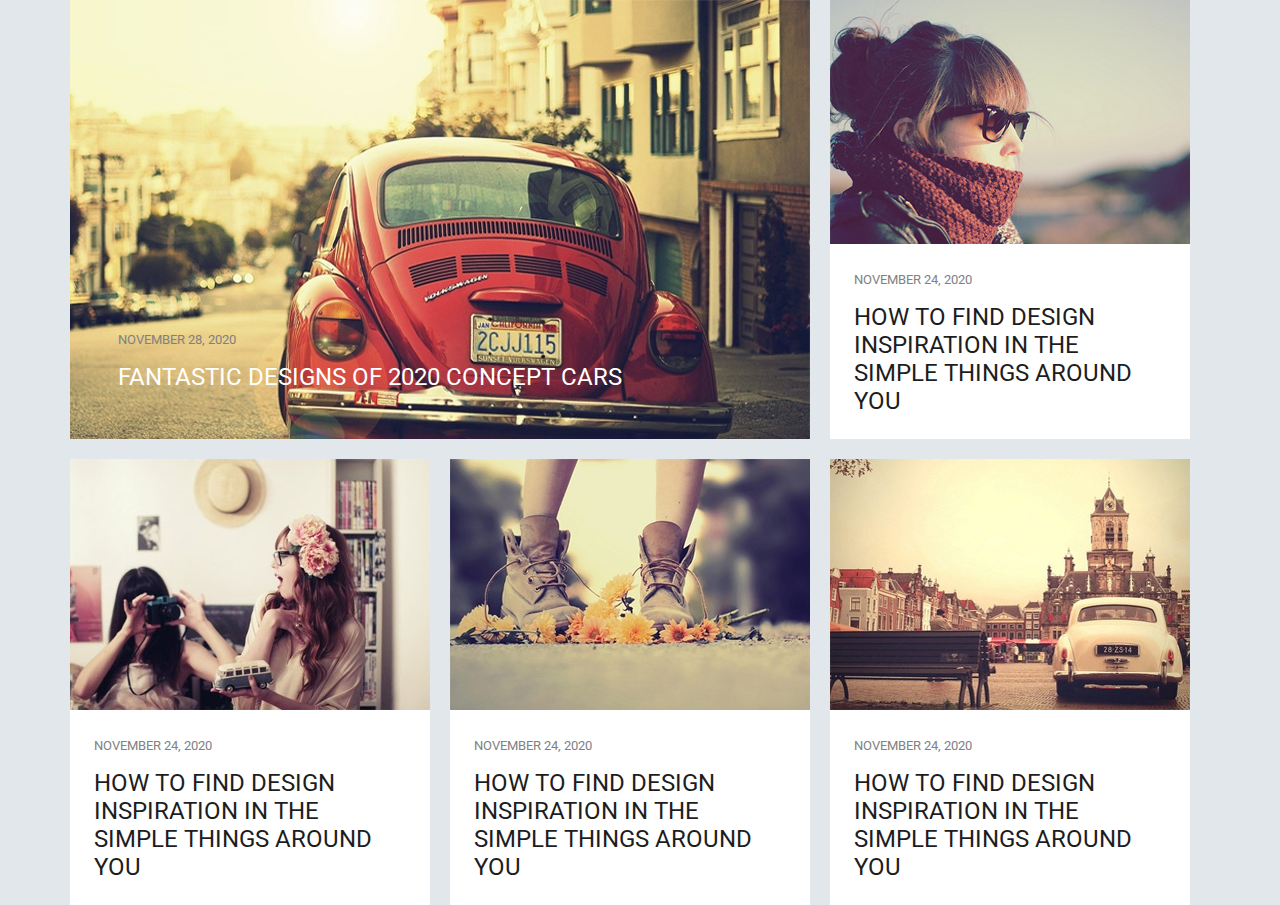
<file: BasedWork/index.html>
<!DOCTYPE html>
<html lang="en">
<head>
    <meta charset="UTF-8">
    <meta http-equiv="X-UA-Compatible" content="IE=edge">
    <meta name="viewport" content="width=device-width, initial-scale=1.0">
    <link rel="preconnect" href="https://fonts.googleapis.com">
    <link rel="preconnect" href="https://fonts.gstatic.com" crossorigin><link href="https://fonts.googleapis.com/css2?family=Roboto:ital,wght@0,100;0,300;0,500;1,300;1,500;1,700&display=swap" rel="stylesheet">

    <link rel="stylesheet" href="style.css">
</head>
<body>
    <div class = "content">
        <div class = "item item_big">
<p class="item__date">NOVEMBER 28, 2020</p>
<h2 class="item__heading 
           item_heading_white">FANTASTIC DESIGNS OF 2020 CONCEPT CARS</h2>
        </div>
        <div class = "item">
            <img src="image/Picture1.png" alt="photo">
            <div class = "item_text">
                <p class = "item__date">NOVEMBER 24,
                     2020</p>
                     <h2 class = "item__heading">HOW TO FIND DESIGN INSPIRATION IN THE SIMPLE THINGS AROUND YOU</h2>
            </div>
        </div>
        <div class = "item">
            <img src="image/Picture2.png" alt="photo">
            <div class = "item_text">
                <p class = "item__date">NOVEMBER 24,
                     2020</p>
                     <h2 class = "item__heading">HOW TO FIND DESIGN INSPIRATION IN THE SIMPLE THINGS AROUND YOU</h2>
            </div>
        </div>
        <div class = "item">
            <img src="image/Picture3.png" alt="photo">
            <div class = "item_text">
                <p class = "item__date">NOVEMBER 24,
                     2020</p>
                     <h2 class = "item__heading">HOW TO FIND DESIGN INSPIRATION IN THE SIMPLE THINGS AROUND YOU</h2>
            </div>
        </div>
        <div class = "item">
            <img src="image/Picture4.png" alt="photo">
            <div class = "item_text">
                <p class = "item__date">NOVEMBER 24,
                     2020</p>
                     <h2 class = "item__heading">HOW TO FIND DESIGN INSPIRATION IN THE SIMPLE THINGS AROUND YOU</h2>
            </div>
        </div>
    </div>
</body>
</html>
</file>
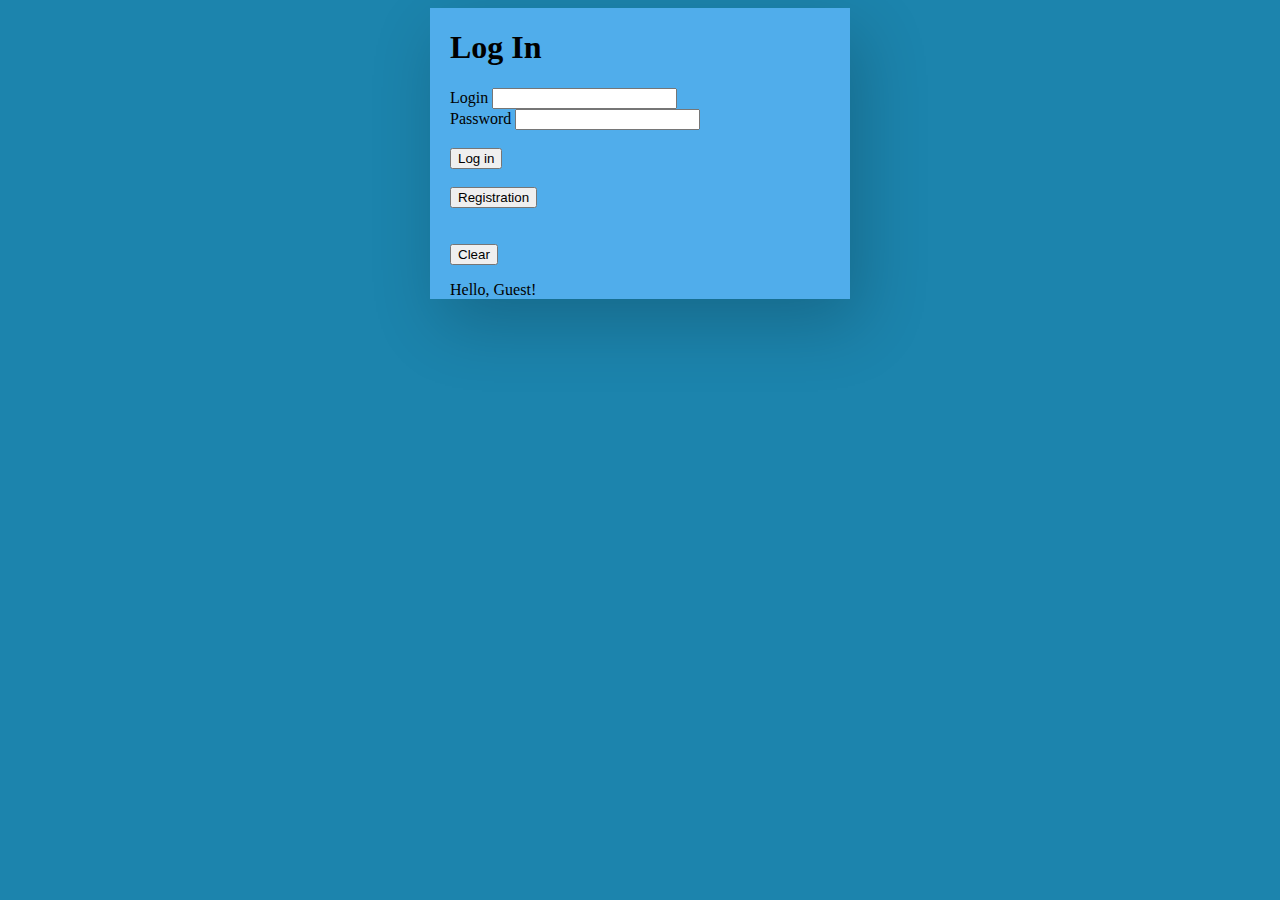
<file: pop/index.html>
<!DOCTYPE html>
<html lang="en">
<head>
    <meta charset="UTF-8">
    <meta http-equiv="X-UA-Compatible" content="IE=edge">
    <meta name="viewport" content="width=device-width, initial-scale=1.0">
    <link rel="stylesheet" href="style.css">
    <title>News NKE</title>
</head>
<body>
    <div class = "block">
    <div class="form-login" style="display: block;">
    <h1 class="title-from">Log In</h1>
    <form action="">
        <label for="lg">Login</label>
        <input type="text" name="lg" id="lg" required pattern="^[^А-Яа-яЁё]+" title="Only latin letter"> <br>
        <label for="pw">Password</label>
        <input type="password" name="pw" id="pw" required pattern="^[^А-Яа-яЁё]+" title="Only latin letter"> <br>
        <div class="nameReg" style="display: none;">
        <label for="nm">Name</label>
        <input type="hidden" name="nm" id="nm" pattern="^[^А-Яа-яЁё]+" title="Only latin letter"> <br>
        </div>   
        <br>
        <input type="button" value="Log in" id="btl" style="display: block;">
        <br>
        <input type="button" value="Registration" id="btr">
        <br></br>
        <input type="button" value="Registration" id="bbt" style="display: none;">
        <br>
        <input type="reset" value="Clear">
        <p></p>
    </form>
    <div id="mes">Hello, Guest!</div>

    </div>
    </div>
    <div>

    
        <div class="main-page" style="display: none;">
        <iframe src="https://dino-chrome.com/ru"width="550" height="550"></iframe>
        </div>

        <div class="admin-page" style="display: none;">
        <br>
        <p><img src="image/Admin.png" width="130" height="111"></p>
        </div>
        
    </div>
    <script src="script.js"></script>
</body>
</html>
</file>
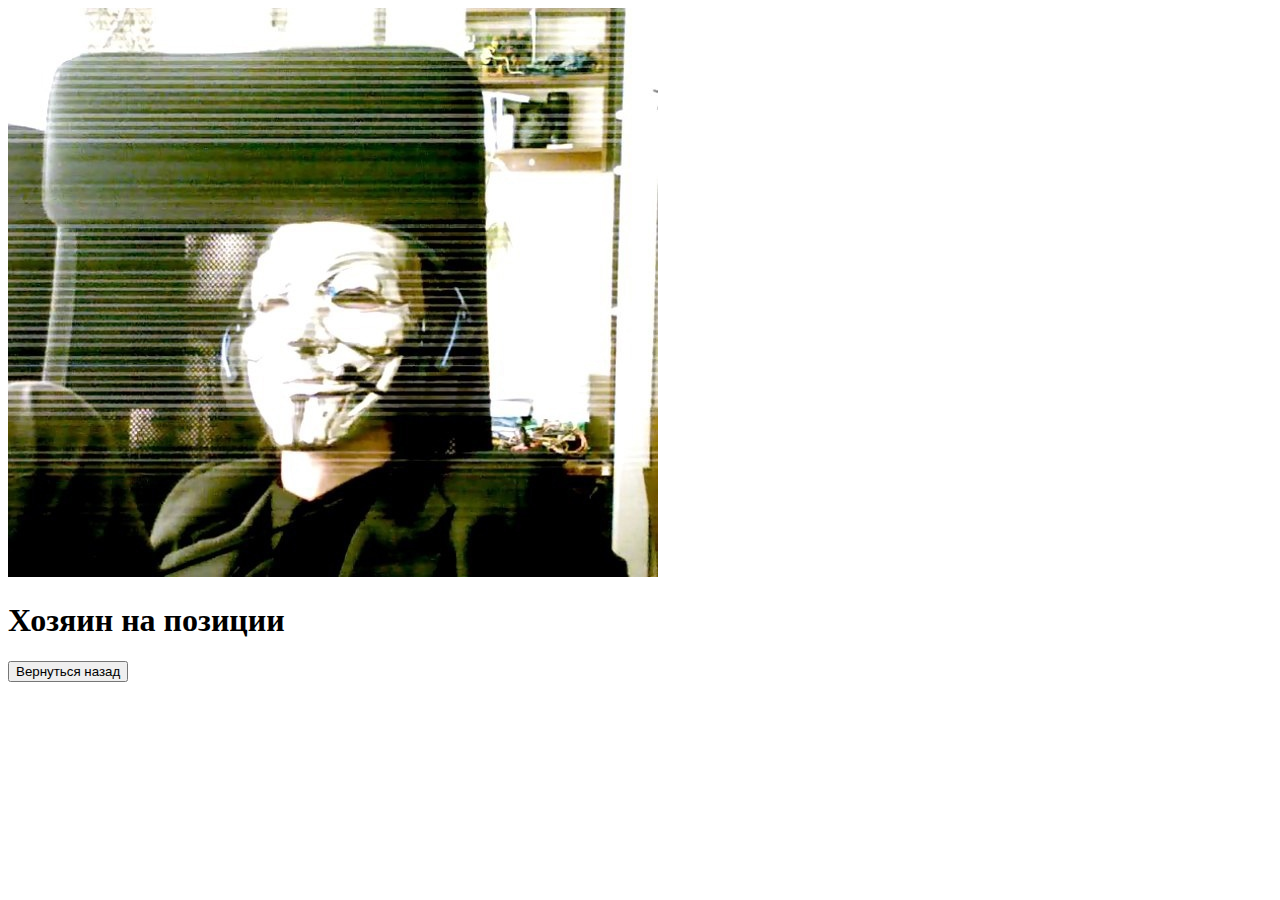
<file: Doner/admin.html>
<!DOCTYPE html>
<html lang="en">
<head>
    <meta charset="UTF-8">
    <meta http-equiv="X-UA-Compatible" content="IE=edge">
    <meta name="viewport" content="width=device-width, initial-scale=1.0">
    <title>Document</title>
</head>
<body>
    <div class="UserWindow">
        <img src="AdminPicture.png">
        <h1>Хозяин на позиции</h1>
        <button class="ButtonBack" id="buttonBack2">Вернуться назад</button>
    </div>
    <script src="admin.js"></script>
</body>
</html>
</file>
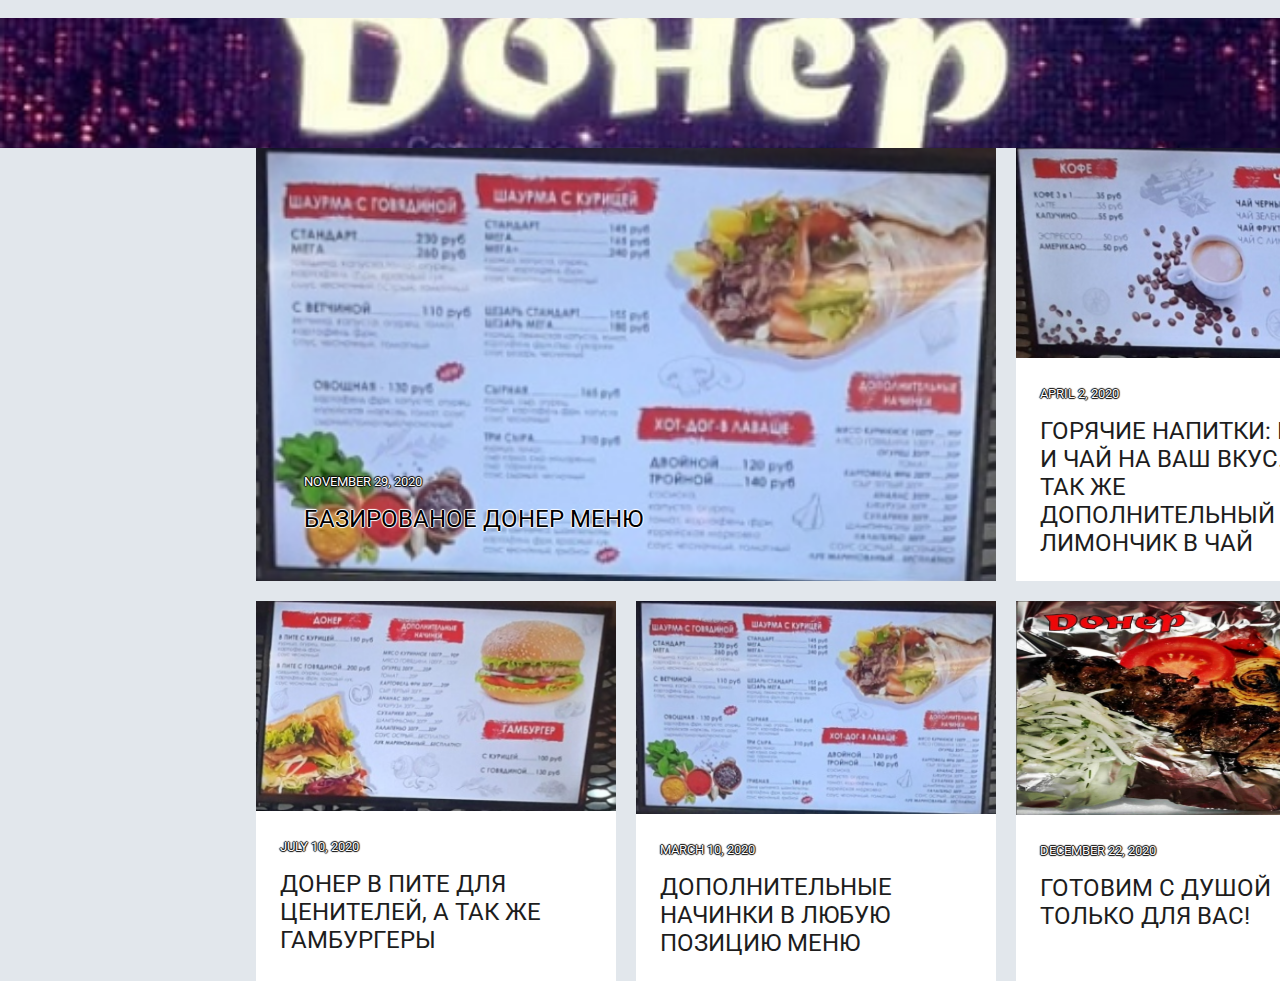
<file: Doner/main.html>
<!DOCTYPE html>
<html lang="en">
<head>
    <meta charset="UTF-8">
    <meta http-equiv="X-UA-Compatible" content="IE=edge">
    <meta name="viewport" content="width=device-width, initial-scale=1.0">
    <link rel="preconnect" href="https://fonts.googleapis.com">
    <link rel="preconnect" href="https://fonts.gstatic.com" crossorigin><link href="https://fonts.googleapis.com/css2?family=Roboto:ital,wght@0,100;0,300;0,500;1,300;1,500;1,700&display=swap" rel="stylesheet">

    <link rel="stylesheet" href="MainStyle.css">
    
</head>
<input type="checkbox" id = "modal" >
<header>
     <label class = "logo" for = "modal" ></label>
</header>

<body>
    <div class = "content">
        <div class = "item item_big">
<p class="item__date" id = "date-base">NOVEMBER 29, 2020</p>
<h2 class="item__heading 
           item__heading_white">БАЗИРОВАНОЕ ДОНЕР МЕНЮ</h2>
        </div>
        <div class = "item">
            <img src="Doner1.png" alt="photo" width="360">
            <div class = "item_text">
                <p class = "item__date">APRIL 2,
                    2020</p>
                     <h2 class = "item__heading">ГОРЯЧИЕ НАПИТКИ: КОФЕ И ЧАЙ НА ВАШ ВКУС. А ТАК ЖЕ ДОПОЛНИТЕЛЬНЫЙ ЛИМОНЧИК В ЧАЙ </h2>
            </div>
        </div>
        <div class = "item">
            <img src="Doner2.png" alt="photo"  width="360">
            <div class = "item_text">
                <p class = "item__date">JULY 10,
                     2020</p>
                     <h2 class = "item__heading">ДОНЕР В ПИТЕ ДЛЯ ЦЕНИТЕЛЕЙ, А ТАК ЖЕ ГАМБУРГЕРЫ </h2>
            </div>
        </div>
        <div class = "item">
            <img src="Doner3.png" alt="photo"  width="360">
            <div class = "item_text">
                <p class = "item__date">MARCH 10,
                     2020</p>
                     <h2 class = "item__heading">ДОПОЛНИТЕЛЬНЫЕ НАЧИНКИ В ЛЮБУЮ ПОЗИЦИЮ МЕНЮ</h2>
            </div>
        </div>
        <div class = "item">
            <img src="meat.png" alt="photo"  width="360" height="214">
            <div class = "item_text">
                <p class = "item__date">DECEMBER 22,
                     2020</p>
                     <h2 class = "item__heading">ГОТОВИМ С ДУШОЙ ТОЛЬКО ДЛЯ ВАС!</h2>
            </div>
        </div>
    </div>



    <div>
        <button class="Reload" onclick="location.reload(); return false;"> Log out</button>
    </div>

    <div class = "container" id="com">
     
        <div class = "block">
         
         <section class="block_item block-item">
            <h2 class="block-item__title">У вас уже есть аккаунт?</h2>
            <button class="block-item__btn signin-btn">Войти</button>
         </section>
         <section class="block_item block-item">
            <h2 class="block-item__title">У вас нету аккаунта?</h2>
            <button class="block-item__btn signup-btn">Зарегистрироваться</button>
         </section>
        </div>

        <div class="form-box">
        <div class="form form_signin">
        <h3 class="form__title">Вход</h3>

        <p>
            <input type = "text" class = "form__input" id = "PoleDlyaLogina" placeholder="Логин">
        </p>
        <p>
        <input type = "password" class = "form__input" id = "PoleDlyaPassword" placeholder="Пароль">
        </p>
        <p>
            <button class ="form__btn" id = "EnterButton">Войти</button>
        </p>
        <p>
        <i class = "form__messageSignin"></i>
        </p>
        </div>

        <div class="form form_signup">
        <h3 class="form__title">Регистрация</h3>

        <p>
        <input type = "text" class = "form__input" id = "RegistrPoleName" placeholder="Имя">
        </p>

        <p>
            <input type = "text" class = "form__input" id = "RegisterPoleLogin" placeholder="Логин">
        </p>
        <p>
            <input type = "password" class = "form__input" id = "RegisterPolePassword" placeholder="Пароль">
        </p>
        <p>
            <input type = "password" class = "form__input" id = "RegisterPoleRepeatPassword" placeholder="Подтвердите пароль">
        </p>
        <p>
            <button class ="form__btn form__btn_signup" id = "RegistrButton">Зарегистрироваться</button>
        </p>
        <p>
        <i class = " form__messageSignup" ></i>
        </p>
        </div>
        </div>
    </div>

  

    <div class="comment" id = "mlg">
        <h1 class="h2">Оставить комментарий</h1>
        <textarea id="Commenttext" placeholder="Ваш комментарий"> </textarea>
        <button class="button" id="bt2">Опубликовать комментарий</button>
    </div>
    <script src="script.js"></script>
</body>
</html>
</file>
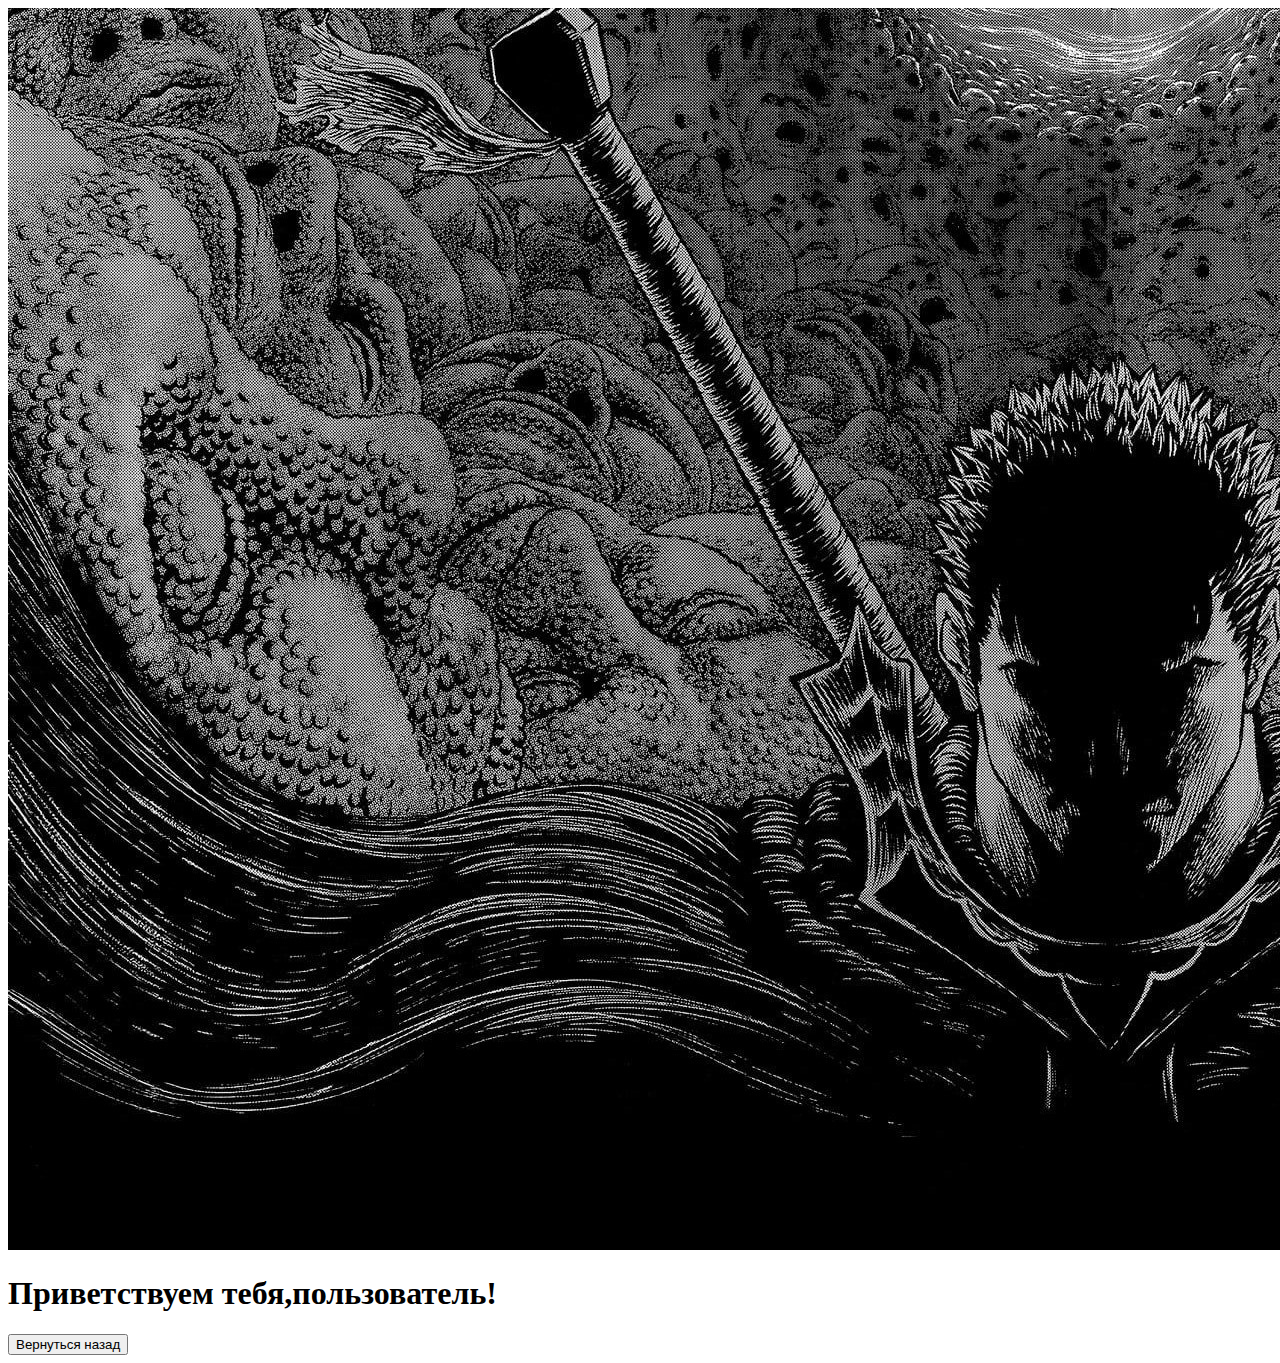
<file: Doner/user.html>
<!DOCTYPE html>
<html lang="en">
<head>
    <meta charset="UTF-8">
    <meta http-equiv="X-UA-Compatible" content="IE=edge">
    <meta name="viewport" content="width=device-width, initial-scale=1.0">
    <title>Пользователь</title>
</head>
<body>
    <div class="UserWindow">
        <img src="UserPicture.jpg">
        <h1>Приветствуем тебя,пользователь!</h1>
        <button class="ButtonBack" id="buttonBack">Вернуться назад</button>
    </div>
    <script src="user.js"></script>
</body>
</html>
</file>
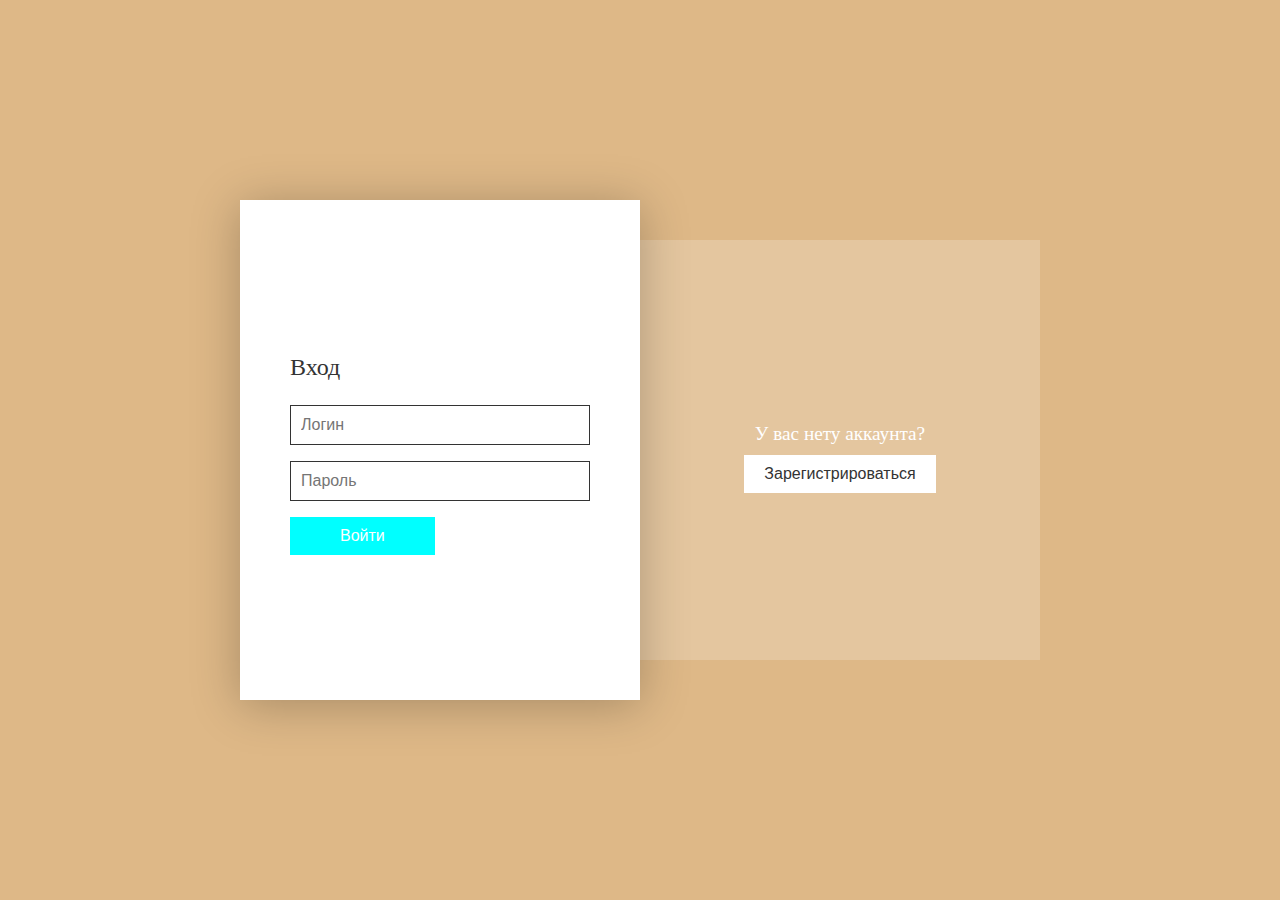
<file: lol/Register.html>
<!DOCTYPE html>
<html lang="en">
<head>
    <meta charset="UTF-8">
    <meta http-equiv="X-UA-Compatible" content="IE=edge">
    <meta name="viewport" content="width=device-width, initial-scale=1.0">
    <title>Форма регистрации и авторизации</title>
    <link rel="stylesheet" href="Register.css">
</head>

<body>
    <Article class = "container">
     
        <div class = "block">
         
         <section class="block_item block-item">
            <h2 class="block-item__title">У вас уже есть аккаунт?</h2>
            <button class="block-item__btn signin-btn">Войти</button>
         </section>
         <section class="block_item block-item">
            <h2 class="block-item__title">У вас нету аккаунта?</h2>
            <button class="block-item__btn signup-btn">Зарегистрироваться</button>
         </section>
        </div>

        <div class="form-box">
<div class="form form_signin">
    <h3 class="form__title">Вход</h3>

    <p>
        <input type = "text" class = "form__input" id = "PoleDlyaLogina" placeholder="Логин">
    </p>
    <p>
        <input type = "password" class = "form__input" id = "PoleDlyaPassword" placeholder="Пароль">
    </p>
    <p>
        <button class ="form__btn" id = "EnterButton">Войти</button>
    </p>
    <p>
        <i class = "form__messageSignin"></i>
    </p>
</div>

<div class="form form_signup">
    <h3 class="form__title">Регистрация</h3>

    <p>
        <input type = "text" class = "form__input" id = "RegistrPoleName" placeholder="Имя">
    </p>

    <p>
        <input type = "text" class = "form__input" id = "RegisterPoleLogin" placeholder="Логин">
    </p>
    <p>
        <input type = "password" class = "form__input" id = "RegisterPolePassword" placeholder="Пароль">
    </p>
    <p>
        <input type = "password" class = "form__input" id = "RegisterPoleRepeatPassword" placeholder="Подтвердите пароль">
    </p>
    <p>
        <button class ="form__btn form__btn_signup" id = "RegistrButton">Зарегистрироваться</button>
    </p>
    <p>
        <i class = " form__messageSignup" ></i>
    </p>
</div>
        </div>
    </Article>
    
    <script src="Register.js"></script>
</body>
</html>
</file>
<file: BasedWork/style.css>
*{
    margin: 0;
    padding: 0;
    box-sizing: border-box;
}

body{
    background: #E2E7EC;
}

.content{
    max-width: 1140px;
    margin: 0 auto;
    display: grid;
    grid-template-columns: repeat(auto-fit, 360px);
    grid-gap:20px ;
}
.item {
    height: 540 px;
    background: #FFFFFF;
}
.item_big{
grid-column: 1/ -2 ;
background-image: url(image/picture5.png) ;
padding: 48px;
display: grid;
align-content: end ;
}
.item_text{
    padding: 24px;
}
.item__date{
    font-family: 'Roboto';
    font-style: normal;
    font-weight: 400;
    font-size: 13px;
    line-height: 15px;
    margin-bottom: 16px;
    color: #818181;
} 
.item__heading{
font-family: 'Roboto';
font-style: normal;
font-weight: 400;
font-size: 24px;
line-height: 28px;
text-transform: uppercase;

color: #1D1D1D;
}
.item_heading_white{
    color: white;
}
</file>
<file: pop/style.css>
body
{
    background-color: rgb(28, 132, 173);
    align-items: center;
    display: flex;
    justify-content: center;
}
.block
{
    width: 400px;
    background-color:rgb(80, 173, 235);
    box-shadow: 10px 25px 65px rgba(0, 0, 0, 0.2);
    padding-left: 20px;
    
    
}
#nm{
    padding-left: 50px;
    
}
.main-page{
    width: 300px;
    height: 400px;
    display: inline;
    float: left;
    align-items: center;
}
</file>
<file: Doner/MainStyle.css>
*{
    margin: 0;
    padding: 0;
    box-sizing: border-box;
   
}

body{
    background: #E2E7EC;
    
}

.content{
    max-width: 1140px;
    
    display: grid;
    grid-template-columns: repeat(auto-fit, 360px);
    grid-gap:20px ;
    position:absolute;
    margin-left: 20%;
}
.item {
    height: 540 px;
    background: #FFFFFF;
}
.item_big{
background-repeat: no-repeat;
grid-column: 1/ -2 ;
background-image: url(Doner3.png) ;
background-size: 100%;
padding: 48px;
display: grid;
align-content: end ;
}
.item_text{
    padding: 24px;
}
.item__date{
    font-family: 'Roboto';
    font-style: normal;
    font-weight: 400;
    font-size: 13px;
    line-height: 15px;
    margin-bottom: 16px;
    color: white;


    text-shadow: 1px 0 1px #000, 
    0 1px 1px #000, 
    -1px 0 1px #000, 
     0 -1px 1px #000;
} 
.item__heading{
font-family: 'Roboto';
font-style: normal;
font-weight: 400;
font-size: 24px;
line-height: 28px;
text-transform: uppercase;

color: #1D1D1D;
}
.item__heading_white{
    color: black;
    text-shadow: 1px 0 1px #ffffff, 
    0 1px 1px #ffffff, 
    -1px 0 1px #ffffff, 
     0 -1px 1px #ffffff;
}

.logo{
    background: left / cover url('Logo.png');
    display: flex;
    height: 130px;
    align-items: center;
    justify-content: center;
    color: #ff0083;
    text-shadow: #000 2px 2px 0.2rem;
}

#LoginWindow{
    position: absolute;
    right: 30px;
    border:#000;
    cursor: pointer;
    font-size: inherit;
    background-color: green;
    color: #fff;
    padding: 10px 35px;
}


.Article {
 visibility: hidden;
}

body.active {
    background-color: rgb(58, 61, 61);
}

.container {   
   width: 800px; 
   height: 500px;
   padding: 40px;
   position:absolute;
   visibility: hidden;
   margin-left: 30%; 
   display: block;
}

.block{
    height: 100%;
    background-color: rgb(240, 86, 86);
    box-shadow: 0 5 px 45px rgba(0,0,0,0.2);

    display: flex;
    align-items: center;
}

.block_item{
    width: 50%;
}

.block-item {
    text-align: center;
}

.block-item__title {
    font-size: 1.2rem;
    font-weight: 500;
    color:white;
    margin-bottom: 10px;
}

.block-item__btn {
     border: none;
     cursor: pointer;
     padding: 10px 20px;
     background-color: white;
     color: #333;
     font-size: 16px;
     font-weight: 500;
}

.form-box {
    background-color: #fff;
    height: 100%;
    width: 50%;
    box-shadow: 0 5px 45px rgba(0,0,0,0.25);

    position: absolute;
    top: 0;
    left: 0;
    z-index: 1000;

    transition: 0.5s ease-in-out;

    display: flex;
    align-items: center;

    overflow: hidden;
}

.form-box.active {
    left: 50%;
}

.form{
   width: 100%; 
   padding: 50px;
   font-style: 16px;

   position: absolute;
   transition: 0.5s;
}

.form_signin{
    left:0;
    transition-delay: 0.25s;
}

.form_signup{
    left:100%;
    transition-delay: 0s;
}

.form-box.active .form_signin{
left: -100%;
transition-delay: 0s;
}

.form-box.active .form_signup{
    left: 0;
    transition-delay: 0.25s;
    }

.form__title{
    font-size: 1.5rem;
    font-weight: 500;
    color: #333;
}

.form__input{
    width: 100%;
    padding: 10px;
    border: solid 1px #333 ;
    font-size: inherit;
}

.form__btn{
    border: none;
    cursor: pointer;
    font-size: inherit;
    background-color: aqua;
    color: #fff;
    padding: 10px 50px;
}

.form__btn_signup{
    background-color: green;
}

.form__forgot{
    color: #333;
}

#KnopkaNazad{
    border: none;
    cursor: pointer;
    font-size: inherit;
    background-color:  white;
    color: #000000;
    padding: 10px 50px;
}
#modal:checked ~ .container{
    visibility: visible;
}

#modal{
    visibility: hidden;
}

#Commenttext{
    grid-row: 2;
    grid-column: 1 / 2;
    margin: auto;
    width: 90%;
    height: 90%;
    padding: 12px 20px;
    box-sizing: border-box;
    border: 3px solid #4a4a4d;
    border-radius: 4px;
    background-color:lightgrey;
    font-size: 16px;
    resize: none;
    display: grid;
  }

  .h2{
    grid-row: 1;
    text-align: center;
    color: #7c7c7c;
  }
  #bt2{
    grid-row: 3;
    grid-column: 1 / 2;
    background-color: gray;
    border-radius: 8px;
    border-style: none;
    box-sizing: border-box;
    color: #FFFFFF;
    cursor: pointer;
    flex-shrink: 0;
    font-size: 16px;
    font-weight: 500;
    height: 4rem;
    width: 300px;
    margin: auto;
    margin-top: 20px;
    padding: 0 1.6rem;
    text-align: center;
    text-shadow: rgba(0, 0, 0, 0.25) 0 3px 8px;
    transition: all .5s;
    user-select: none;
    -webkit-user-select: none;
    touch-action: manipulation;
  }
  #mlg{
    display: none;
    height: 200px;
    width: 1120px;
    background-color: rgb(73, 83, 83);
    margin-bottom: 500px;
    margin-top: 950px;
    margin-left: 20%;
    font-family: "Inter UI","SF Pro Display",-apple-system,BlinkMacSystemFont,"Segoe UI",Roboto,Oxygen,Ubuntu,Cantarell,"Open Sans","Helvetica Neue",sans-serif;
    color:#383b3b;
    grid-template-columns: 100%;
    grid-template-rows: 15% 65% 20%;
    text-align: left;  
  }



.Reload{
    text-align: center;
    text-shadow: rgba(0, 0, 0, 0.25) 0 3px 8px;
    margin-left: 96.5%;
    box-sizing: border-box;
    border: 3px solid #3f3f44;
    border-radius: 4px;
    text-size-adjust: 25px;
    height: 55px;
    width: 170;
    background-color: #1D1D1D;
    text-shadow: 1px 0 1px #ffffff, 
    0 1px 1px #ffffff, 
    -1px 0 1px #ffffff, 
    0 -1px 1px #ffffff;
    font-size: 20px;
}

  .msg{
    margin-top: -250px;
    grid-row: 2;
    grid-column: 1 / 2;
    margin-left: 20%;
    width: 1120px;
    height: 200px;
    padding: 12px 20px;
    box-sizing: border-box;
    border: 3px solid #4a4a4d;
    border-radius: 4px;
    background-color:lightgrey;
    font-size: 16px;
    resize: none;
    display: grid;
    box-shadow: 0 5px 45px rgb(132, 138, 134);
    grid-template-rows: 25%;
  }

  .mpg{
    grid-row-start: 2;
    grid-row-end:2;
    grid-column-start: 1;
    grid-column-end: -1;
    margin-left: 5%;
    font-weight: bold;
    border-radius: 5px;
    border-color: #000;

}
</file>
<file: lol/Register.css>
*{
    box-sizing: border-box;
}

body {
    margin: 0;
    min-height: 100vh;
    display: flex;
    justify-content: center;
    align-items: center;

    background-color: burlywood;
    transition: 0.5s;
}

body.active {
    background-color: brown;
}

.container {
   width: 800px; 
   height: 500px;
   padding: 40px 0;
   position: relative;

}

.block{
    height: 100%;
    background-color: rgba(255,255,255, 0.2);
    box-shadow: 0 5 px 45px rgba(0,0,0,0.2);

    display: flex;
    align-items: center;
}

.block_item{
    width: 50%;
}

.block-item {
    text-align: center;
}

.block-item__title {
    font-size: 1.2rem;
    font-weight: 500;
    color:white;
    margin-bottom: 10px;
}

.block-item__btn {
     border: none;
     cursor: pointer;
     padding: 10px 20px;
     background-color: white;
     color: #333;
     font-size: 16px;
     font-weight: 500;
}

.form-box {
    background-color: #fff;
    height: 100%;
    width: 50%;
    box-shadow: 0 5px 45px rgba(0,0,0,0.25);

    position: absolute;
    top: 0;
    left: 0;
    z-index: 1000;

    transition: 0.5s ease-in-out;

    display: flex;
    align-items: center;

    overflow: hidden;
}

.form-box.active {
    left: 50%;
}

.form{
   width: 100%; 
   padding: 50px;
   font-style: 16px;

   position: absolute;
   transition: 0.5s;
}

.form_signin{
    left:0;
    transition-delay: 0.25s;
}

.form_signup{
    left:100%;
    transition-delay: 0s;
}

.form-box.active .form_signin{
left: -100%;
transition-delay: 0s;
}

.form-box.active .form_signup{
    left: 0;
    transition-delay: 0.25s;
    }

.form__title{
    font-size: 1.5rem;
    font-weight: 500;
    color: #333;
}

.form__input{
    width: 100%;
    padding: 10px;
    border: solid 1px #333 ;
    font-size: inherit;
}

.form__btn{
    border: none;
    cursor: pointer;
    font-size: inherit;
    background-color: aqua;
    color: #fff;
    padding: 10px 50px;
}

.form__btn_signup{
    background-color: green;
}

.form__forgot{
    color: #333;
}

#KnopkaNazad{
    border: none;
    cursor: pointer;
    font-size: inherit;
    background-color:  white;
    color: #000000;
    padding: 10px 50px;
}
</file>
